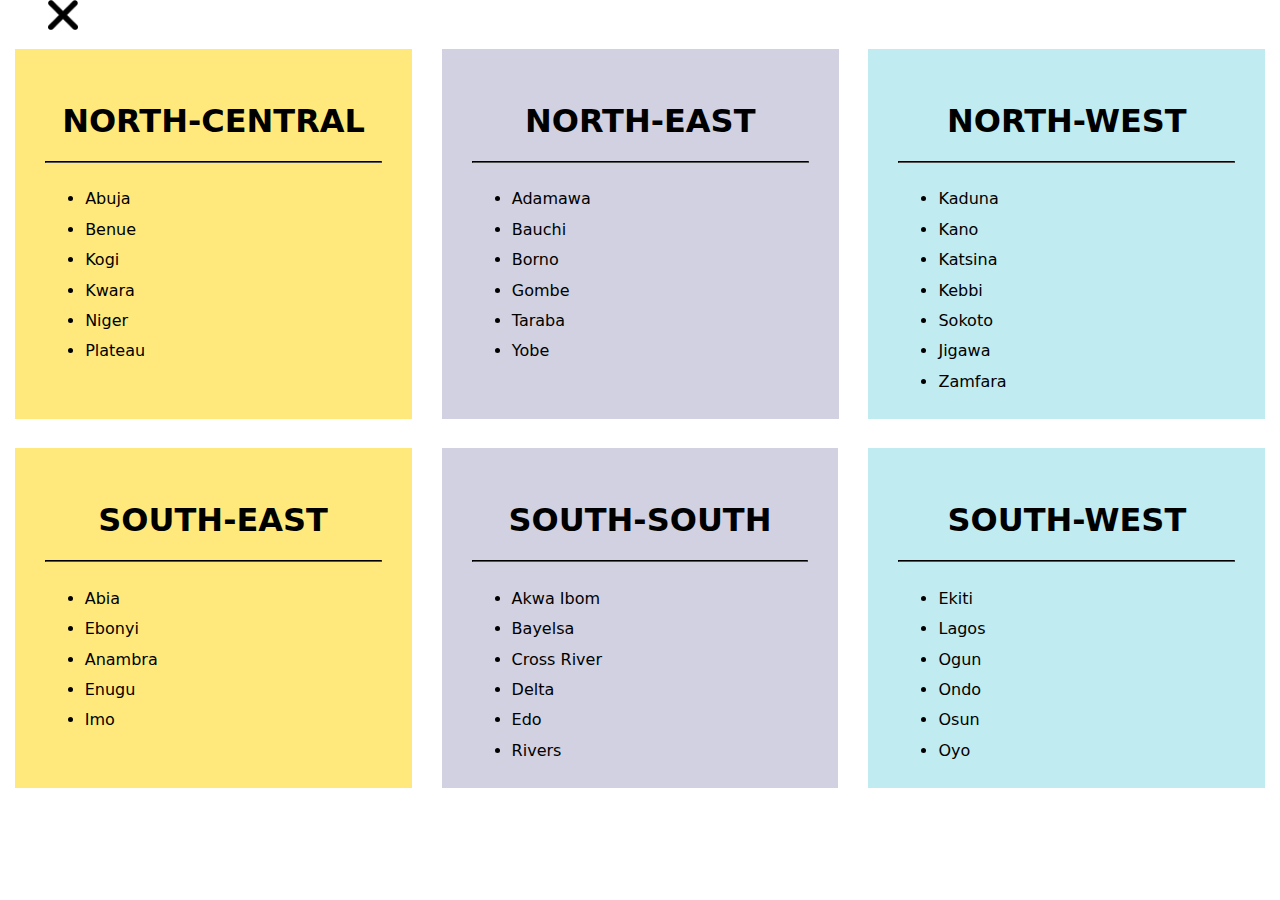
<file: postal code V4/menu.html>
<!DOCTYPE html>
<html lang="en">
<head>
    <meta charset="UTF-8">
    <meta name="viewport" content="width=device-width, initial-scale=1.0">
    <meta name="desciption" content="Find Zip Codes loactions in Nigeria">
    <meta name="keywords" content="zip codes, postal code, nigerian postal codes">
    <meta name="author" content="Nzenwata Christopher">

    <title>Zp codes for each City in Nigeria</title>

    <link rel="stylesheet" href="./css/menu.css">
</head>
<body>
    <script src="./menu.js"></script>
                <!--region section-->
                <section>
                    <span class="close"><a href="./index.html"><img src="./img/close.png"</a></span>
                    <div class="region-box-container1">
                        <div class="region-box">
                            <h2 class="reg"><strong>NORTH-CENTRAL</strong></h2>
                            <hr class="reg">
                            <ul class="reg">
                                <li><a href="#">Abuja</a></li>
                                <li><a href="#">Benue</a></li>
                                <li><a href="#">Kogi</a></li>
                                <li><a href="#">Kwara</a></li>
                                <li><a href="#">Niger</a></li>
                                <li><a href="#">Plateau</a></li>
                            </ul>
                        </div>
                        <div class="region-box2">
                            <h2 class="reg"><strong>NORTH-EAST</strong></h2>
                            <hr class="reg">
                            <ul class="reg">
                                <li><a href="#">Adamawa</a></li>
                                <li><a href="#">Bauchi</a></li>
                                <li><a href="#">Borno</a></li>
                                <li><a href="#">Gombe</a></li>
                                <li><a href="#">Taraba</a></li>
                                <li><a href="#">Yobe</a></li>
                            </ul>
                        </div>
        
                        <div class="region-box3">
                            <h2 class="reg"><strong>NORTH-WEST</strong></h2>
                            <hr class="reg">
                            <ul class="reg">
                                <li><a href="#">Kaduna</a></li>
                                <li><a href="#">Kano</a></li>
                                <li><a href="#">Katsina</a></li>
                                <li><a href="#">Kebbi</a></li>
                                <li><a href="#">Sokoto</a></li>
                                <li><a href="#">Jigawa</a></li>
                                <li><a href="#">Zamfara</a></li>
                            </ul>
                        </div>
        
                        <div class="region-box">
                            <h2 class="reg"><strong>SOUTH-EAST</strong></h2>
                            <hr class="reg">
                            <ul class="reg">
                                <li><a href="#">Abia</a></li>
                                <li><a href="#">Ebonyi</a></li>
                                <li><a href="#">Anambra</a></li>
                                <li><a href="#">Enugu</a></li>
                                <li><a href="#">Imo</a></li>
                            </ul>
                        </div>
                        <div class="region-box2">
                            <h2 class="reg"><strong>SOUTH-SOUTH</strong></h2>
                            <hr class="reg">
                            <ul class="reg">
                                <li><a href="#">Akwa Ibom</a></li>
                                <li><a href="#">Bayelsa</a></li>
                                <li><a href="#">Cross River</a></li>
                                <li><a href="#">Delta</a></li>
                                <li><a href="#">Edo</a></li>
                                <li><a href="#">Rivers</a></li>
                            </ul>
                        </div>
                        <div class="region-box3">
                            <h2 class="reg"><strong>SOUTH-WEST</strong></h2>
                            <hr class="reg">
                            <ul class="reg">
                                <li><a href="#">Ekiti</a></li>
                                <li><a href="#">Lagos</a></li>
                                <li><a href="#">Ogun</a></li>
                                <li><a href="#">Ondo</a></li>
                                <li><a href="#">Osun</a></li>
                                <li><a href="#">Oyo</a></li>
                            </ul>
                        </div>
                    </div>
                </section>
                    <!--end region section-->
</body>
</html>
</file>
<file: postal code V4/css/menu.css>
/* reset all margin and padding */
*{
    margin: 0;
    padding: 0;
}

/* Import fonts */
@font-face{
    font-family: Internacional-W05-Black;
    src: url(./fonts/Internacional-W05-Black.ttf) format('truetype');
}
@font-face{
    font-family: sourceserifprobold;
    src: url(./fonts/sourceserifprobold.otf) format('opentype');
}

/* declare global css */
a{
    text-decoration: none;
    color: black;
}
ul{
    list-style-type: none;
}

/* BODY */
body{
    background-color: white;
    color: black;
    font-size: 1em;
    font-style: normal;
    font-weight: normal;
    font-family: system-ui, -apple-system, BlinkMacSystemFont, 'Segoe UI', Roboto, Oxygen, Ubuntu, Cantarell, 'Open Sans', 'Helvetica Neue', sans-serif; /*DEFAULT FONT-FAMILY*/
}
/* end BODY */

/* close */
span.close{
    justify-content: right;
    align-items: center;
    padding: 3em;
}

span.close img{
 width: 30px;
 height: 30px;
}



/* REGION SECTION */
div.region-box-container1{
    display: flex;
    flex-wrap: wrap;
    box-sizing: border-box;
    width: 100%;
    justify-content: space-between;
}

div.region-box{
    background-color: #ffe97d;
    width: 31%;
    margin: 1.15%;
    height: auto;
    box-sizing: border-box;
}

div.region-box2{
    background-color: #d1d1e1;
    width: 31%;
    margin: 1.15%;
    height: auto;
    box-sizing: border-box;
}

div.region-box3{
    background-color: #c0ebf1;
    width: 31%;
    margin: 1.15%;
    height: auto;
    box-sizing: border-box;
}

h2.reg{
    text-align: center;
    font-size: 2.5em;
    line-height: 1.5em;
    padding-top: 1.5em;
    padding-bottom: 0.5em;
}

hr.reg{
    border-color: black;
    margin-left: 24px;
    margin-right: 24px;
}

ul.reg{
    list-style-type: disc;
    margin-top: 2.4vh;
    margin-bottom: 2.4vh;
    margin-left: 70px;
}

ul.reg li{
    font-size: 1em;
    line-height: 1.9em;   
}

ul.reg li:hover{
    text-decoration: underline;
}


/* Region Box Animation */
div.region-box, div.region-box2, div.region-box3 {
    opacity: 0;
    transform: translateY(20px);
    transition: opacity 0.5s ease, transform 0.5s ease;
}

div.region-box.visible, div.region-box2.visible, div.region-box3.visible {
    opacity: 1;
    transform: translateY(0);
}
/* end REGION SECTION */



/* Region section */
@media (max-width: 1024px) {
    div.region-box, div.region-box2, div.region-box3 {
        width: 48%;
        margin: 1%;
    }
}

@media (max-width: 768px) {
    div.region-box, div.region-box2, div.region-box3 {
        width: 100%;
        margin: 1.15%;
    }
}

@media (max-width: 480px) {
    div.region-box, div.region-box2, div.region-box3 {
        width: 100%;
        margin: 1.15%;
        height: auto;
        box-sizing: border-box;
    }
}
h2.reg {
    text-align: center;
    font-size: 2em;
}
hr.reg {
    margin: 0 30px;
}
/* end region section */
</file>
